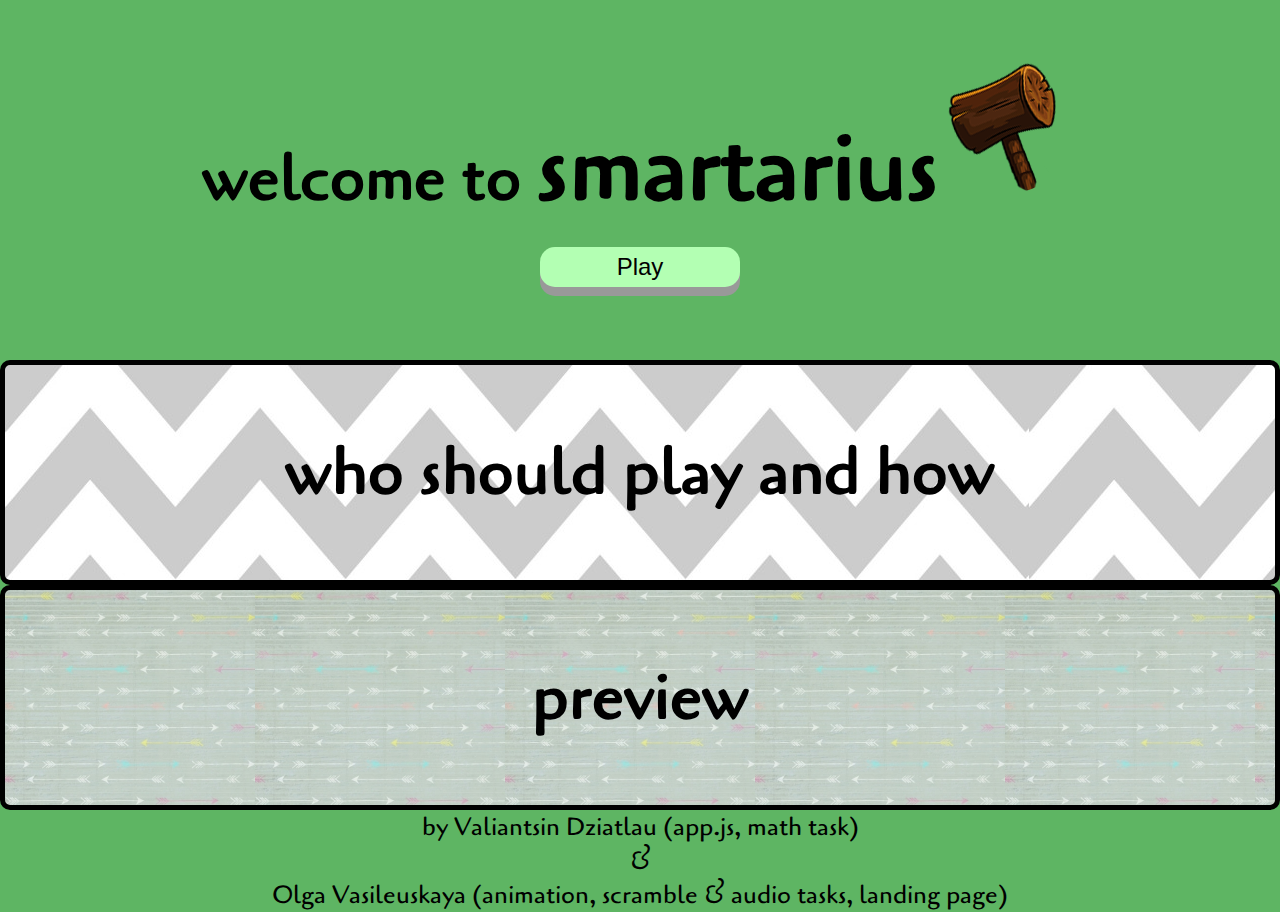
<file: index.html>
<!DOCTYPE html>
<html lang="en" dir="ltr">
  <head>
    <meta charset="utf-8">
    <title>smartarius</title>
    <link rel="shortcut icon" type="image/png" url="./assets/images/icon.png">

    <link rel="stylesheet" href="https://use.fontawesome.com/releases/v5.0.12/css/all.css" integrity="sha384-G0fIWCsCzJIMAVNQPfjH08cyYaUtMwjJwqiRKxxE/rx96Uroj1BtIQ6MLJuheaO9" crossorigin="anonymous">
  <link href="home.css" rel="stylesheet"></head>
  <body>
    <header class="header">
      <h1>welcome to <span class="game-name">smartarius</span></h1>
      <button class = "play" type="button" name="button" onclick="location.href='./game.html';" >Play</button>
    </header>
    <main>
      <section class="section-header instructions">
        <h2>who should play and how</h2>
      </section>
      <div class="instructions-details">
        <h3>The main purpose of this game</h3>
        <p>is to defeat as much monsters as you can by solving simple tasks</p>
        <p>Current program targets the children about 6-8 years old</p>
        <p>But you are welcome to play anyway, as far as it's interesting for you!</p>
        <h3>Tasks you may encounter:</h3>
        <ul class="tasks">
          <li>mathematical equations</li>
          <li>english words recognition</li>
          <li>english word scramble</li>
        </ul>
      </div>
      <section class="section-header preview">
        <h2>preview</h2>
      </section>
      <div class="preview-details">
        <img class="csreenshot" src="images/screenshot1.jpg" alt="screenshot">
        <img class="csreenshot" src="images/screenshot2.jpg" alt="screenshot">
        <img class="csreenshot" src="images/screenshot3.jpg" alt="screenshot">
        <img class="csreenshot" src="images/screenshot4.jpg" alt="screenshot">
        <img class="csreenshot" src="images/screenshot5.jpg" alt="screenshot">
        <img class="csreenshot" src="images/screenshot6.jpg" alt="screenshot">
      </div>
    </main>
    <footer>
      <p>by Valiantsin Dziatlau (app.js, math task)</p>
      <p>&</p>
      <p>Olga Vasileuskaya (animation, scramble & audio tasks, landing page)</p>
    </footer>
    <script
  <script type="text/javascript" src="home.bundle.js"></script></body>
</html>
</file>
<file: home.css>
@font-face {
  font-family: "Cagliostro";
  src: url(fonts/Cagliostro-Regular.ttf) format("truetype");
}
html {
  text-align: center;
}
* {
  box-sizing: border-box;
  margin: 0;
  padding: 0;
}
h1{
  font-size: 2.5em;
}
body{
  display: grid;
  font-family: "Cagliostro";
  font-size: 25px;
  background-color: #5eb563;
}
ul{
  list-style-type: none;
}
button:focus {
  outline:0;
}
.play {
  width: 200px;
  height: 40px;
  background-color: #b3ffb3;
  border: none;
  font-size: 24px;
  margin: 15px auto;
  cursor: pointer;
  color: inherit;
  border-radius: 15px;
  box-shadow: 0 9px #999;
}
.play:active {
  background-color: #3e8e41;
  box-shadow: 0 5px #666;
  transform: translateY(4px);
}
.play:hover{
  font-weight: bolder;
  background-color: #008000;
}
.header, .section-header {
  height: 40vh;
}

.header{
  display: grid;
  align-content: center;
}
.section-header {
  height: 25vh;
  font-size: 1.7em;
  border: 5px solid black;
  border-radius: 10px;
}
.section-header:hover{
  cursor: pointer;
}
.instructions{
  display: grid;
  align-content: center;
  background: url(images/pattern1.jpg);
}
.instructions-details{
  background: url(images/pattern1.jpg);
  padding: 20px 0;
  display: none;
}
.preview{
  display: grid;
  align-content: center;
  background: url(images/pattern2.jpg);
}
.preview-details{
  background: url(images/pattern2.jpg);
  padding: 20px 0;
  display: none;
}
.csreenshot {
  width: 500px;
  height: 228px;
  overflow: hidden;
  padding: 5px;
}
.game-name{
  font-size: 1.5em;
}
.game-name::after{
  content: url(images/icon.png);
}
</file>
